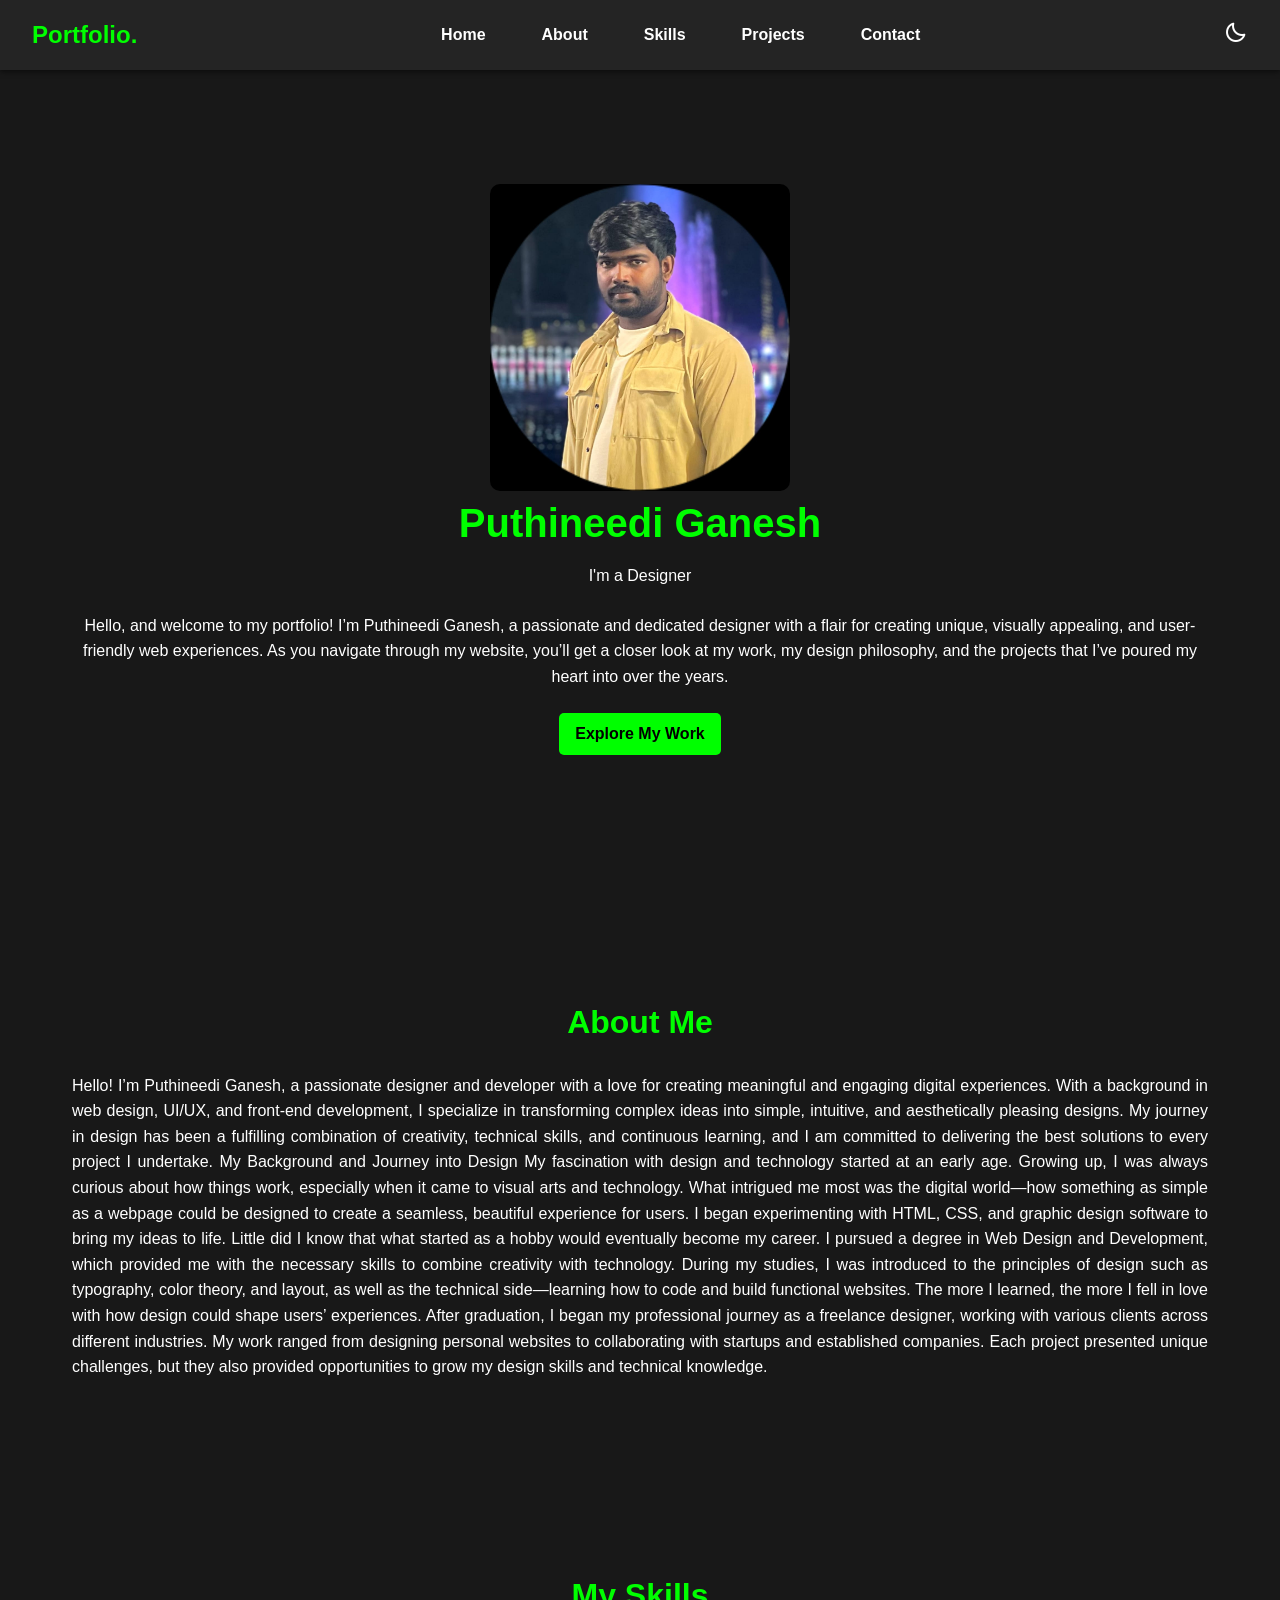
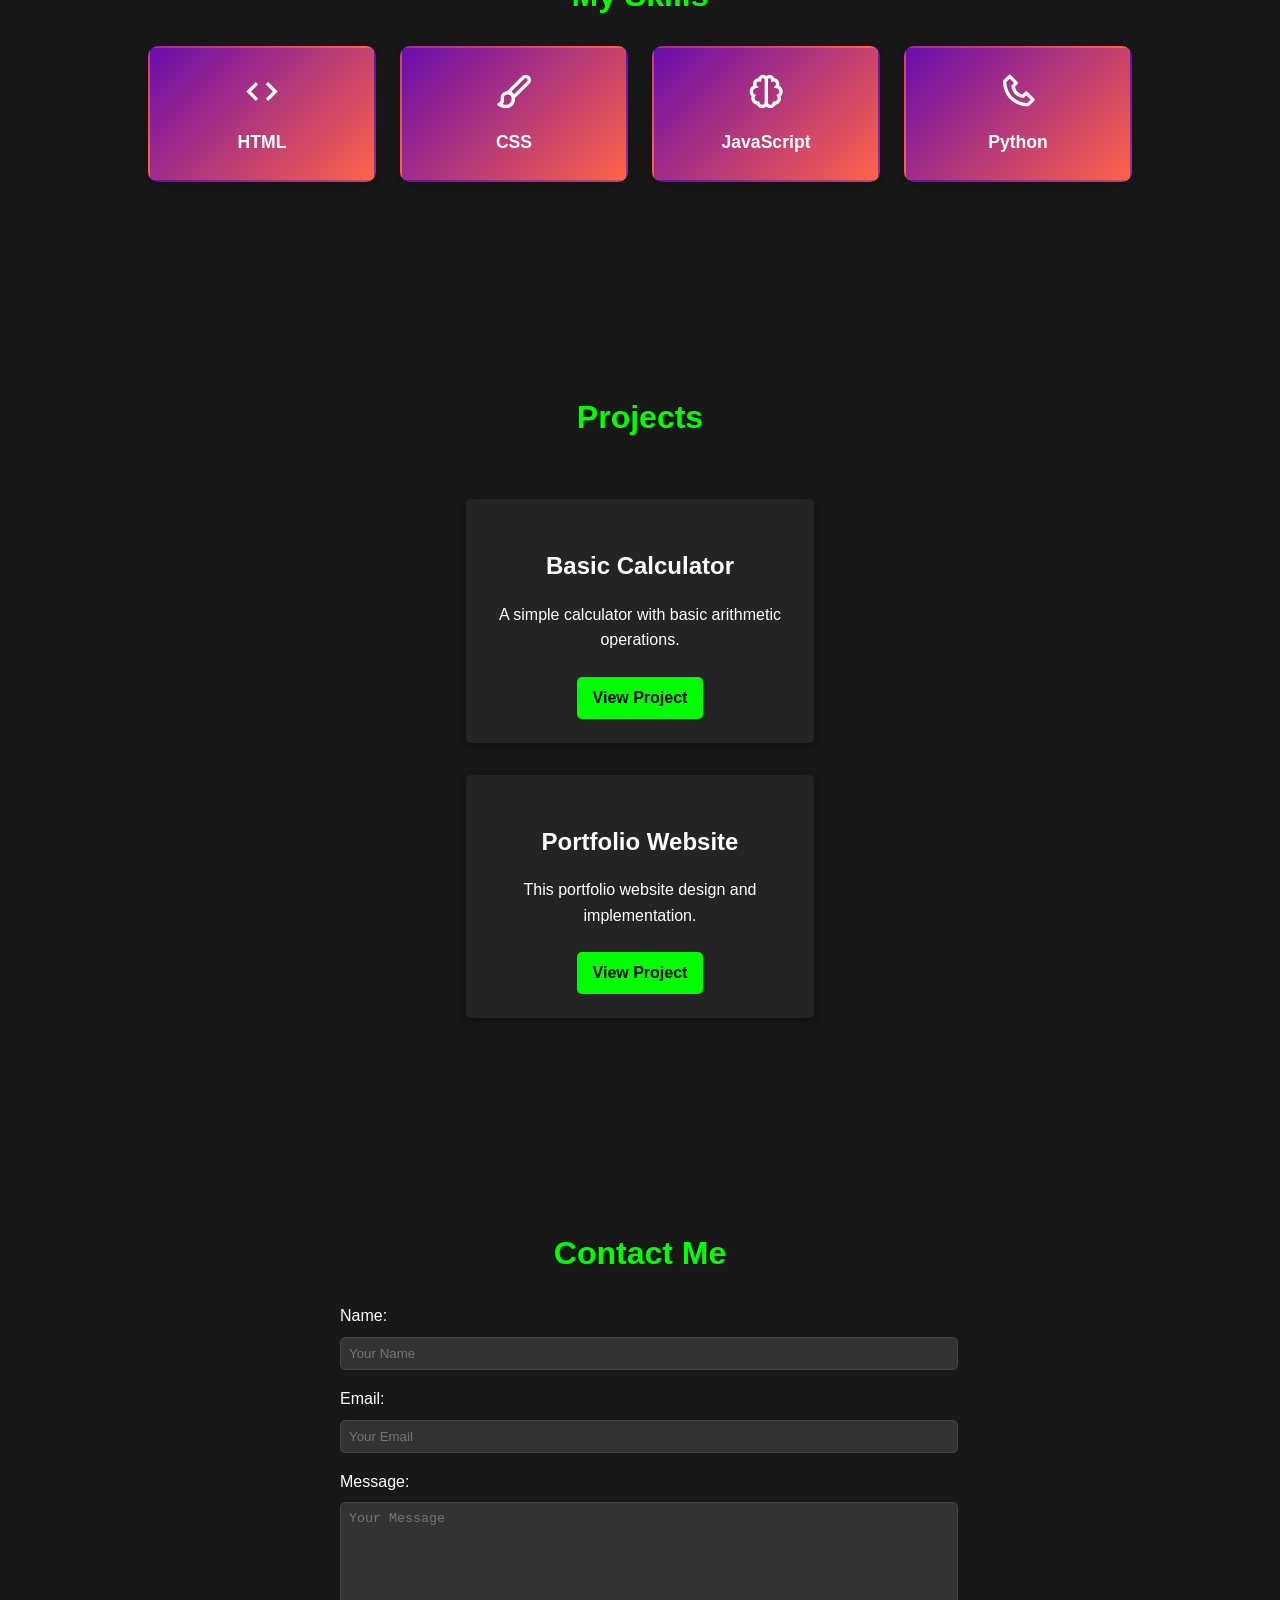
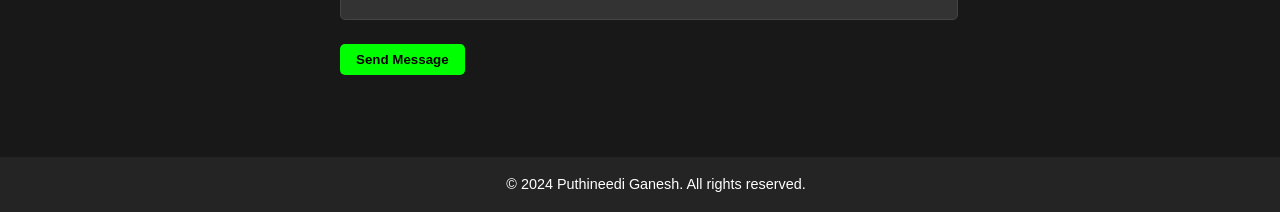
<file: index.html>
<!DOCTYPE html>
<html lang="en">
<head>
    <meta charset="UTF-8">
    <meta name="viewport" content="width=device-width, initial-scale=1.0">
    <title>Puthineedi Ganesh Portfolio</title>
    <link href="https://cdn.jsdelivr.net/npm/boxicons@2.1.4/css/boxicons.min.css" rel="stylesheet">
    <link rel="stylesheet" href="styles.css">
</head>
<body>
    <header>
        <nav class="navbar">
            <h1>Portfolio.</h1>
            <ul class="nav-links">
                <li><a href="#home">Home</a></li>
                <li><a href="#about">About</a></li>
                <li><a href="#skills">Skills</a></li>
                <li><a href="#projects">Projects</a></li>
                <li><a href="#contact">Contact</a></li>
            </ul>
            <div class="toggle-mode">
                <i class="bx bx-moon" id="dark-mode-toggle"></i>
            </div>
        </nav>
    </header>

    <section id="home" class="home">
        <div class="content">
            <div class="image">
                <img src="my.jpg" alt="Puthineedi Ganesh">
            </div>
            <h2>Puthineedi Ganesh</h2>
            <p>I'm a Designer</p>
            <p>Hello, and welcome to my portfolio! I’m Puthineedi Ganesh, a passionate and dedicated designer with a flair for creating unique, visually appealing, and user-friendly web experiences. As you navigate through my website, you’ll get a closer look at my work, my design philosophy, and the projects that I’ve poured my heart into over the years.
                
            </p>
            <a href="#projects" class="btn">Explore My Work</a>
        </div>
        
    </section>

    <section id="about" class="about">
        <h2>About Me</h2>
        <p>Hello! I’m Puthineedi Ganesh, a passionate designer and developer with a love for creating meaningful and engaging digital experiences. With a background in web design, UI/UX, and front-end development, I specialize in transforming complex ideas into simple, intuitive, and aesthetically pleasing designs. My journey in design has been a fulfilling combination of creativity, technical skills, and continuous learning, and I am committed to delivering the best solutions to every project I undertake.

            My Background and Journey into Design
            My fascination with design and technology started at an early age. Growing up, I was always curious about how things work, especially when it came to visual arts and technology. What intrigued me most was the digital world—how something as simple as a webpage could be designed to create a seamless, beautiful experience for users. I began experimenting with HTML, CSS, and graphic design software to bring my ideas to life. Little did I know that what started as a hobby would eventually become my career.
            
            I pursued a degree in Web Design and Development, which provided me with the necessary skills to combine creativity with technology. During my studies, I was introduced to the principles of design such as typography, color theory, and layout, as well as the technical side—learning how to code and build functional websites. The more I learned, the more I fell in love with how design could shape users’ experiences.
            
            After graduation, I began my professional journey as a freelance designer, working with various clients across different industries. My work ranged from designing personal websites to collaborating with startups and established companies. Each project presented unique challenges, but they also provided opportunities to grow my design skills and technical knowledge.</p>
    </section>

    <section id="skills" class="skills">
        <h2>My Skills</h2>
        <div class="skill-container">
            <div class="skill-item">
                <i class="bx bx-code"></i> <!-- Example Icon -->
                <span>HTML</span>
            </div>
            <div class="skill-item">
                <i class="bx bx-paint"></i> <!-- Example Icon -->
                <span>CSS</span>
            </div>
            <div class="skill-item">
                <i class="bx bx-brain"></i> <!-- Example Icon -->
                <span>JavaScript</span>
            </div>
            <div class="skill-item">
                <i class="bx bx-phone"></i> <!-- Example Icon -->
                <span>Python</span>
            </div>
        </div>
    </section>
    
    <section id="projects" class="projects">
        <h2>Projects</h2>
        <div class="project">
            <h3>Basic Calculator</h3>
            <p>A simple calculator with basic arithmetic operations.</p>
            <a href="cal.html" class="btn">View Project</a>
        </div>
        <div class="project">
            <h3>Portfolio Website</h3>
            <p>This portfolio website design and implementation.</p>
            <a href="index.html" class="btn">View Project</a>
        </div>
    </section>

    <section id="contact" class="contact">
        <h2>Contact Me</h2>
        <form action="https://formspree.io/f/mldekbey" method="POST" class="contact-form">
            <div class="form-group">
                <label for="name">Name:</label>
                <input type="text" id="name" name="name" placeholder="Your Name" required>
            </div>
            <div class="form-group">
                <label for="email">Email:</label>
                <input type="email" id="email" name="email" placeholder="Your Email" required>
            </div>
            <div class="form-group">
                <label for="message">Message:</label>
                <textarea id="message" name="message" placeholder="Your Message" required></textarea>
            </div>
            <button type="submit" class="btn">Send Message</button>
        </form>
    </section>
    <footer>
        <p>© 2024 Puthineedi Ganesh. All rights reserved.</p>
    </footer>

    <script src="script.js"></script>
</body>
</html>
</file>
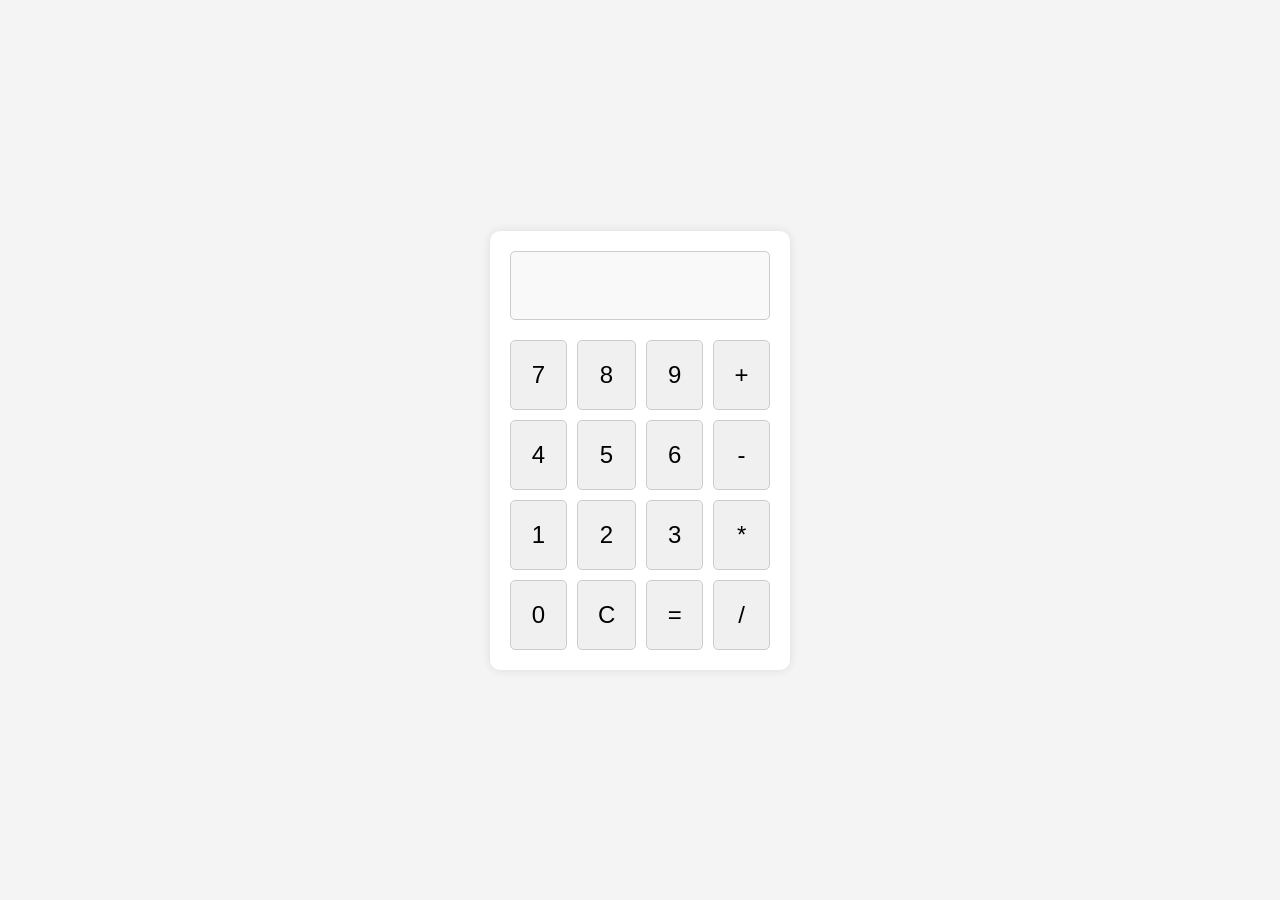
<file: cal.html>
<!DOCTYPE html>
<html lang="en">
<head>
    <meta charset="UTF-8">
    <meta name="viewport" content="width=device-width, initial-scale=1.0">
    <title>Basic Calculator</title>
    <style>
        * {
            margin: 0;
            padding: 0;
            box-sizing: border-box;
        }

        body {
            font-family: Arial, sans-serif;
            display: flex;
            justify-content: center;
            align-items: center;
            height: 100vh;
            background-color: #f4f4f4;
        }

        .calculator {
            background-color: #fff;
            border-radius: 10px;
            box-shadow: 0 0 10px rgba(0, 0, 0, 0.1);
            padding: 20px;
            width: 300px;
        }

        #display {
            width: 100%;
            padding: 15px;
            font-size: 2rem;
            text-align: right;
            border: 1px solid #ccc;
            border-radius: 5px;
            margin-bottom: 20px;
            background-color: #f9f9f9;
        }

        .buttons {
            display: grid;
            grid-template-columns: repeat(4, 1fr);
            gap: 10px;
        }

        .btn {
            padding: 20px;
            font-size: 1.5rem;
            background-color: #f0f0f0;
            border: 1px solid #ccc;
            border-radius: 5px;
            cursor: pointer;
            transition: background-color 0.2s;
        }

        .btn:hover {
            background-color: #ddd;
        }

        button:active {
            background-color: #ccc;
        }
    </style>
</head>
<body>
    <div class="calculator">
        <input type="text" id="display" disabled>
        <div class="buttons">
            <button class="btn" onclick="appendNumber('7')">7</button>
            <button class="btn" onclick="appendNumber('8')">8</button>
            <button class="btn" onclick="appendNumber('9')">9</button>
            <button class="btn" onclick="appendOperator('+')">+</button>

            <button class="btn" onclick="appendNumber('4')">4</button>
            <button class="btn" onclick="appendNumber('5')">5</button>
            <button class="btn" onclick="appendNumber('6')">6</button>
            <button class="btn" onclick="appendOperator('-')">-</button>

            <button class="btn" onclick="appendNumber('1')">1</button>
            <button class="btn" onclick="appendNumber('2')">2</button>
            <button class="btn" onclick="appendNumber('3')">3</button>
            <button class="btn" onclick="appendOperator('*')">*</button>

            <button class="btn" onclick="appendNumber('0')">0</button>
            <button class="btn" onclick="clearDisplay()">C</button>
            <button class="btn" onclick="calculateResult()">=</button>
            <button class="btn" onclick="appendOperator('/')">/</button>
        </div>
    </div>

    <script>
        let display = document.getElementById("display");

        function appendNumber(number) {
            display.value += number;
        }

        function appendOperator(operator) {
            display.value += operator;
        }

        function clearDisplay() {
            display.value = "";
        }

        function calculateResult() {
            try {
                display.value = eval(display.value);
            } catch (error) {
                display.value = "Error";
            }
        }
    </script>
</body>
</html>
</file>
<file: styles.css>
/* Variables for light and dark themes */
:root {
    --primary-color: #00ff00;
    --bg-color: #181818;
    --text-color: #ffffff;
    --secondary-bg: #242424;
}

body {
    margin: 0;
    font-family: 'Arial', sans-serif;
    background-color: var(--bg-color);
    color: var(--text-color);
    line-height: 1.6;
}

/* Navbar */
.navbar {
    display: flex;
    justify-content: space-between;
    align-items: center;
    padding: 1rem 2rem;
    background: var(--secondary-bg);
    width: 100%;
    position: fixed;
    top: 0;
    z-index: 1000;
    box-shadow: 0 2px 5px rgba(0, 0, 0, 0.5);
    box-sizing: border-box;
}

.navbar h1 {
    font-size: 1.5rem;
    color: var(--primary-color);
    margin: 0;
}

.nav-links {
    list-style: none;
    display: flex;
    gap: 1.5rem;
    margin: 0;
    padding: 0;
}

.nav-links li {
    display: inline;
}

.nav-links li a {
    text-decoration: none;
    color: var(--text-color);
    font-weight: bold;
    padding: 0.5rem 1rem;
    border-radius: 5px;
    transition: background 0.3s, color 0.3s;
}

.nav-links li a:hover {
    background: var(--primary-color);
    color: #000;
}

.toggle-mode {
    cursor: pointer;
    font-size: 1.5rem;
    color: var(--text-color);
}

/* Sections */
section {
    width: 100%;
    max-width: 1200px;
    margin: 120px auto 50px;
    padding: 2rem;
    box-sizing: border-box;
    text-align: center;
}

/* Home Section */
.home {
    display: flex;
    align-items: center;
    justify-content: space-between;
    flex-wrap: wrap;
    gap: 2rem;
    padding: 4rem 2rem;
}

.home .content h2 {
    font-size: 2.5rem;
    color: var(--primary-color);
    margin: 0;
}

.home .content p {
    font-size: 1rem;
    margin: 0.5rem 0 1.5rem;
}

.home .btn {
    display: inline-block;
    background: var(--primary-color);
    color: #000;
    padding: 0.5rem 1rem;
    text-decoration: none;
    border-radius: 5px;
    font-weight: bold;
}

.home .btn:hover {
    background: #00cc00;
}

.home .image {
    flex: 1;
    display: flex;
    justify-content: center;
    align-items: center;
}

.home .image img {
    width: 300px;
    height: auto;
    border-radius: 10px;
}

/* Center Image in the Middle of the Screen */
.home .image img {
    width: 300px;
    height: auto;
    border-radius: 10px;
}


/* About Section */
.about h2, .skills h2, .projects h2, .contact h2 {
    font-size: 2rem;
    margin-bottom: 1.5rem;
    color: var(--primary-color);
}

.about p {
    font-size: 1rem;
    max-width: 1800px;
    margin: 0 auto;
    text-align: justify;
}

/* Skills Section */
/* Skills Section */
.skills {
    margin-top: 100px; /* Space from top */
    padding: 2rem;
    text-align: center;
}

.skills h2 {
    font-size: 2rem;
    margin-bottom: 1.5rem;
    color: var(--primary-color);
}

.skills .skill-container {
    display: flex;
    justify-content: center;
    flex-wrap: wrap;
    gap: 1.5rem; /* Space between each skill block */
    margin: 0 auto;
}

.skills .skill-item {
    background: linear-gradient(135deg, #6a0dad, #ff6347); /* Background gradient effect */
    color: white;
    padding: 1.5rem 2rem;
    border-radius: 10px;
    font-size: 1.1rem;
    font-weight: bold;
    text-align: center;
    min-width: 160px;
    box-shadow: 0 4px 10px rgba(0, 0, 0, 0.2);
    transition: background-color 0.3s, transform 0.3s;
    cursor: pointer;
    border: 2px solid transparent; /* Transparent border for clean hover effect */
}

.skills .skill-item:hover {
    background: linear-gradient(135deg, #ff6347, #6a0dad); /* Reversed gradient on hover */
    transform: translateY(-5px); /* Slight hover effect */
    border: 2px solid #ff6347; /* Add border on hover */
}

.skills .skill-item i {
    font-size: 2.5rem; /* Larger icon size */
    margin-bottom: 0.5rem;
}

.skills .skill-item span {
    display: block;
    margin-top: 0.5rem;
}


/* Projects Section */
.projects {
    display: grid;
    flex-wrap: wrap;
    justify-content: center;
    gap: 2rem;
}

.projects .project {
    background: var(--secondary-bg);
    color: var(--text-color);
    border-radius: 5px;
    padding: 1.5rem;
    max-width: 300px;
    text-align: center;
    box-shadow: 0 4px 8px rgba(0, 0, 0, 0.3);
}

.projects .project h3 {
    font-size: 1.5rem;
    margin-bottom: 1rem;
}

.projects .project p {
    font-size: 1rem;
    margin-bottom: 1.5rem;
}

.projects .btn {
    display: inline-block;
    background: var(--primary-color);
    color: #000;
    padding: 0.5rem 1rem;
    text-decoration: none;
    border-radius: 5px;
    font-weight: bold;
}

.projects .btn:hover {
    background: #00cc00;
}

/* Contact Section */
.contact form {
    max-width: 600px;
    margin: 0 auto;
    text-align: left;
}

.contact .form-group {
    margin-bottom: 1rem;
}

.contact .form-group label {
    display: block;
    font-size: 1rem;
    margin-bottom: 0.5rem;
}

.contact .form-group input, .contact .form-group textarea {
    width: 100%;
    padding: 0.5rem;
    border: 1px solid #444;
    border-radius: 5px;
    background: #333;
    color: var(--text-color);
}

.contact .form-group textarea {
    height: 100px;
    resize: none;
}

.contact button {
    background: var(--primary-color);
    color: #000;
    padding: 0.5rem 1rem;
    border: none;
    border-radius: 5px;
    font-weight: bold;
    cursor: pointer;
}

.contact button:hover {
    background: #00cc00;
}

/* Footer */
footer {
    text-align: center;
    padding: 1rem;
    background: var(--secondary-bg);
    width: 100%;
    margin-top: 2rem;
}

footer p {
    margin: 0;
    font-size: 0.9rem;
    color: var(--text-color);
}

/* Responsive Design */
@media (max-width: 768px) {
    .home {
        flex-direction: column;
        text-align: center;
    }

    .nav-links {
        flex-wrap: wrap;
        justify-content: center;
    }

    .projects {
        flex-direction: column;
        align-items: center;
    }
}
</file>
